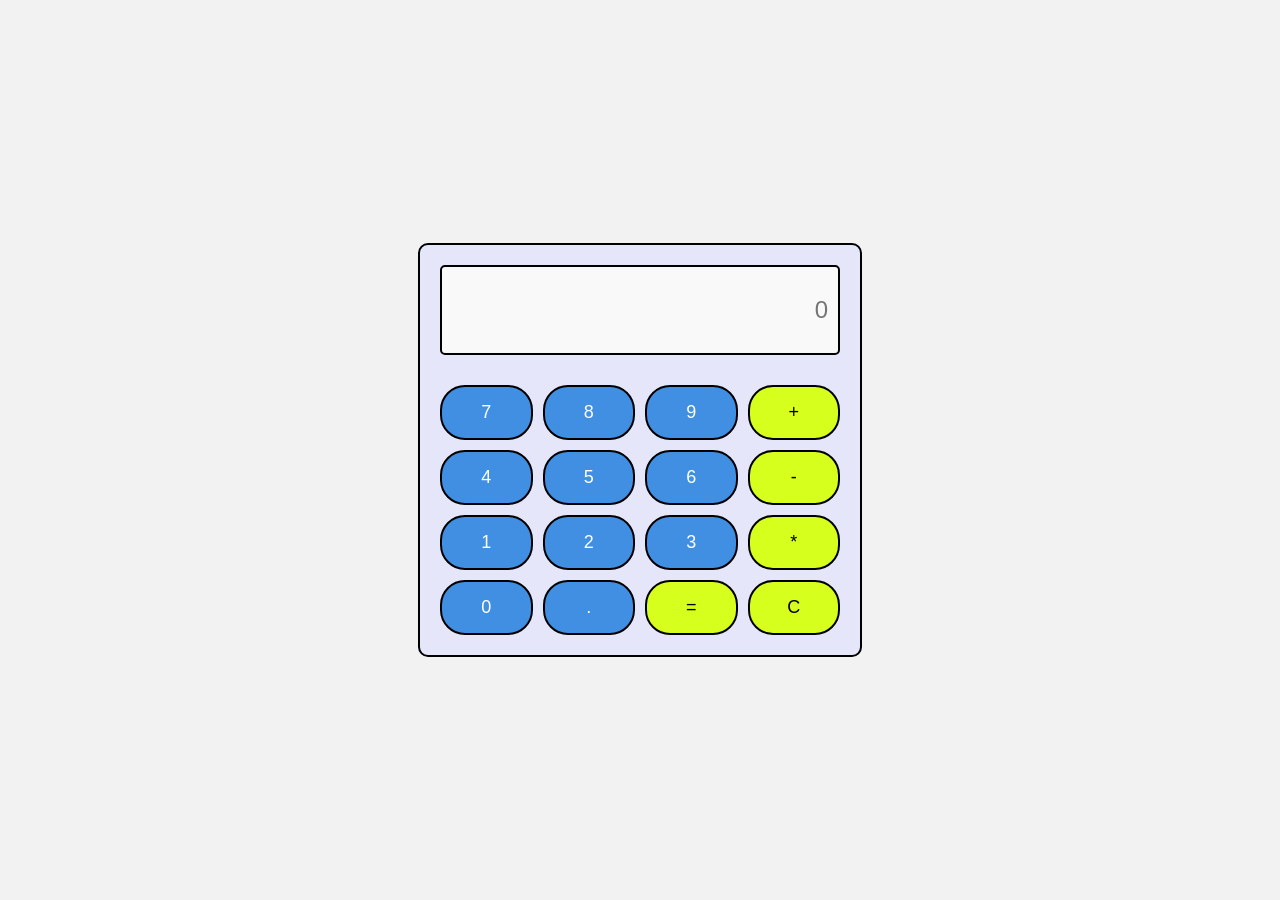
<file: first_interface/calculator.html>
<!DOCTYPE html>
<html lang="en">
<head>
  <meta charset="UTF-8">
  <meta name="viewport" content="width=device-width, initial-scale=1.0">
  <title>Calculator</title>

  <style>
    body {
      font-family: Arial, sans-serif;
      display: flex;
      justify-content: center;
      align-items: center;
      height: 100vh;
      margin: 0;
      background: #f2f2f2;
    }

    .calculator {
      width: 400px;
      padding: 20px;
      border-radius: 10px;
      background: lavender;
      border: 2px solid black;
    }

    .display {
      width: 100%;
      height: 90px;
      margin-bottom: 30px;
      font-size: 24px;
      text-align: right;
      padding: 10px;
      border-radius: 5px;
      background: #f9f9f9;
      box-sizing: border-box;
      border: 2px solid black;
    }

    .buttons {
      display: grid;
      grid-template-columns: repeat(4, 1fr);
      gap: 10px;
    }

    button {
      font-size: 18px;
      padding: 15px;
      border: none;
      border-radius: 25px;
      background: #408fe2;
      color: white;
      border: 2px solid black;
      cursor: pointer;
    }

    button:hover {
      opacity: 0.8;
    }

    button.operator {
      background: rgb(214, 255, 30);
      color: black;
    }
  </style>
</head>

<body>

  <div class="calculator">

    <input type="text" class="display" placeholder="0" disabled>

    <div class="buttons">
      <button>7</button>
      <button>8</button>
      <button>9</button>
      <button class="operator">+</button>

      <button>4</button>
      <button>5</button>
      <button>6</button>
      <button class="operator">-</button>

      <button>1</button>
      <button>2</button>
      <button>3</button>
      <button class="operator">*</button>

      <button>0</button>
      <button>.</button>
      <button class="operator">=</button>
      <button class="operator">C</button>
    </div>

  </div>

  <script>

    // Get display and all buttons
    const display = document.querySelector(".display");
    const buttons = document.querySelectorAll("button");

    let currentInput = "";

    buttons.forEach(button => {

      button.addEventListener("click", () => {

        const value = button.innerText;

        // Clear button
        if (value === "C") {
          currentInput = "";
          display.value = "";
        }

        // Equal button
        else if (value === "=") {

          try {
            display.value = eval(currentInput);
            currentInput = display.value;
          }

          catch (error) {
            display.value = "Error";
            currentInput = "";
          }

        }

        // Other buttons
        else {
          currentInput += value;
          display.value = currentInput;
        }

      });

    });

  </script>

</body>
</html>
</file>
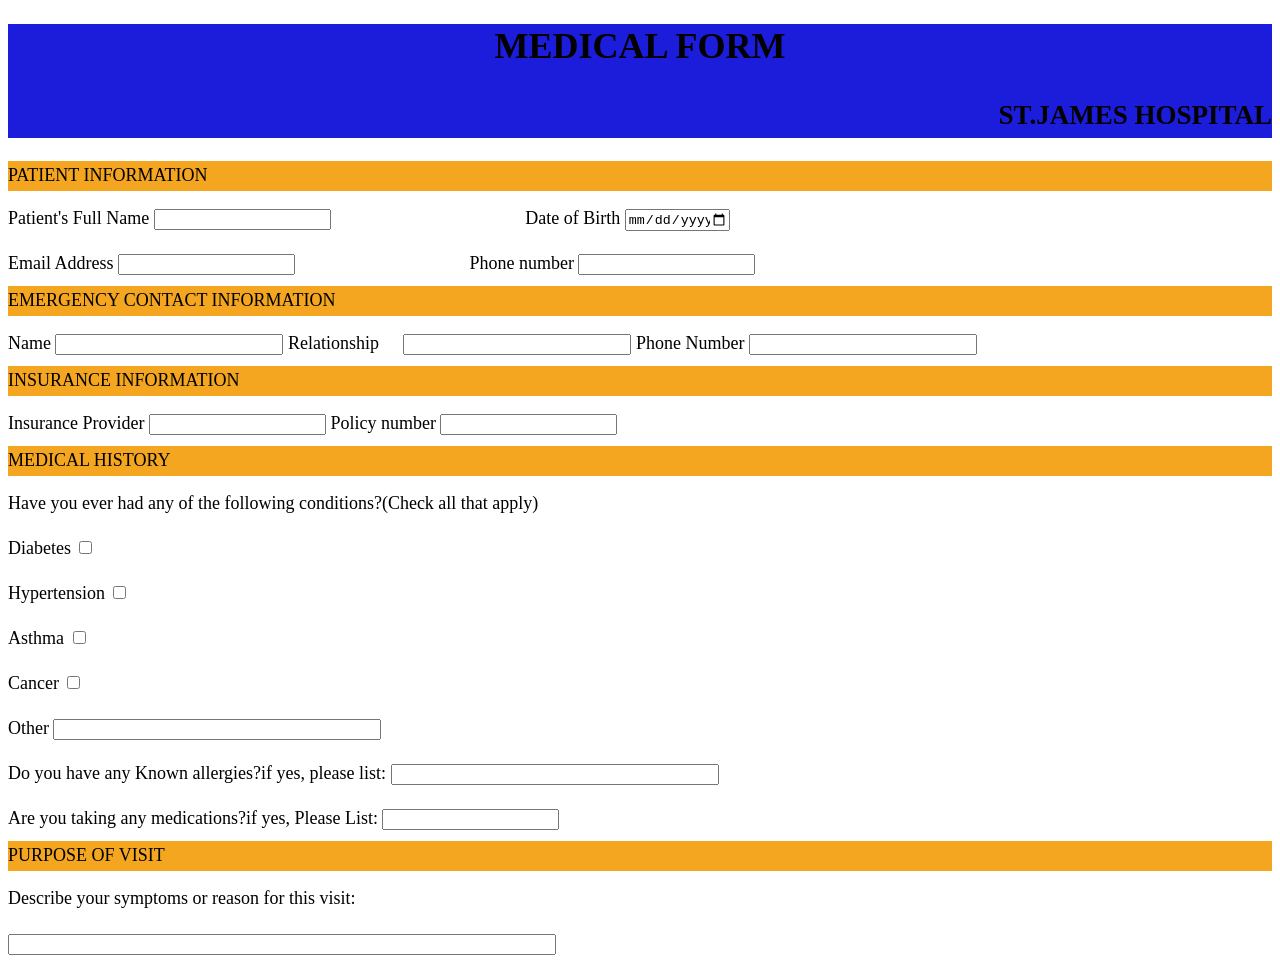
<file: first_interface/medicalfrm.html>
<!DOCTYPE html>
<html lang="en">
    <style>     
        .whole{
            background-color: rgb(239, 238, 232);
            text-overflow: clip;
            font-size: large;
            line-height: 45px;
            height: 100px;
        
        }
        .form{
            background-color: rgb(28, 28, 219);
            text-align: left;
            font-size: large;
            line-break: normal;
            margin-bottom: 0px;
            padding: 0px;
            
        }
        p{
            background-color: rgb(244, 166, 32);
            height: 30px;
            text-align: left;
            margin-bottom: 5px;
            margin-top: 0%;
            padding: 0px;
            line-height: 29px;
        }

    </style>
<head>
    <meta charset="UTF-8">
    <meta name="viewport" content="width=device-width, initial-scale=1.0">
    <title>Document</title>
</head>
<body>
    <div class="whole">
    <div class="form">
        <h1 style="text-align: center;">MEDICAL FORM</h1>
        <h2 style="text-align: end;">ST.JAMES HOSPITAL</h2>
    </div>
    <p>PATIENT INFORMATION</p>
    <div class="cont1">
        <form>
            <label>
                Patient's Full Name
            </label>
            <input type="text">
            

            <label style="margin-left: 190px;">
                Date of Birth
            </label>
            <input type="date" style="width: 100px;">
            <br>
            <label>
                Email Address
            </label>
            <input type="text" >
    
            <label style="margin-left: 170px;">
                Phone number
            </label>
            <input type="int">
              
        </form>
    </div>

    
    <p>EMERGENCY CONTACT INFORMATION</p>
    <div class="cont2">
        <form>
            <label>
                Name
            </label>
            <input type="text" style="width: 220px;">
            <label style="shape-margin: 200px; width: 220px;">
                Relationship
            </label>
            <input type="text" style="margin-left: 20px;width: 220px;">
            <label>
                Phone Number
            </label>
            <input type="int" style="width: 220px;">
        </form>
    </div>
    <p>INSURANCE INFORMATION</p>
    <div class="cont3">
        <form>
            <label>
                Insurance Provider
            </label>
            <input type="text">
            <label>
                Policy number
            </label>
            <input type="int">
        </form>
    </div>

    <p>MEDICAL HISTORY</p>
    <div class="cont4">
        <label>Have you ever had any of the following conditions?(Check all that apply)</label>
        <br>
        <label>
            Diabetes
        </label>
        <input type="checkbox">
        <br>
        <label>
            Hypertension
        </label>
        <input type="checkbox">
        <br>
        <label>
            Asthma
        </label>
        <input type="checkbox">
        <br>
        <label>
            Cancer
        </label>
        <input type="checkbox">
        <br>
        <label>
            Other
        </label>
        <input type="text" style="width: 320px;">
        <br>
        <label>
            Do you have any Known allergies?if yes, please list:
        </label>
        <input type="text" style="width: 320px;"">
        <br>
        <label>
            Are you taking any medications?if yes, Please List:
        </label>
        <input type="text">
    </div>

    <div class="cont5">
        <p>PURPOSE OF VISIT</p>
        <label>
            Describe your symptoms or reason for this visit:
        </label>
        <br>
        <input type="text" style="width: 540px; height:500;">
    </div>
    </div>
</body>
</html>
</file>
